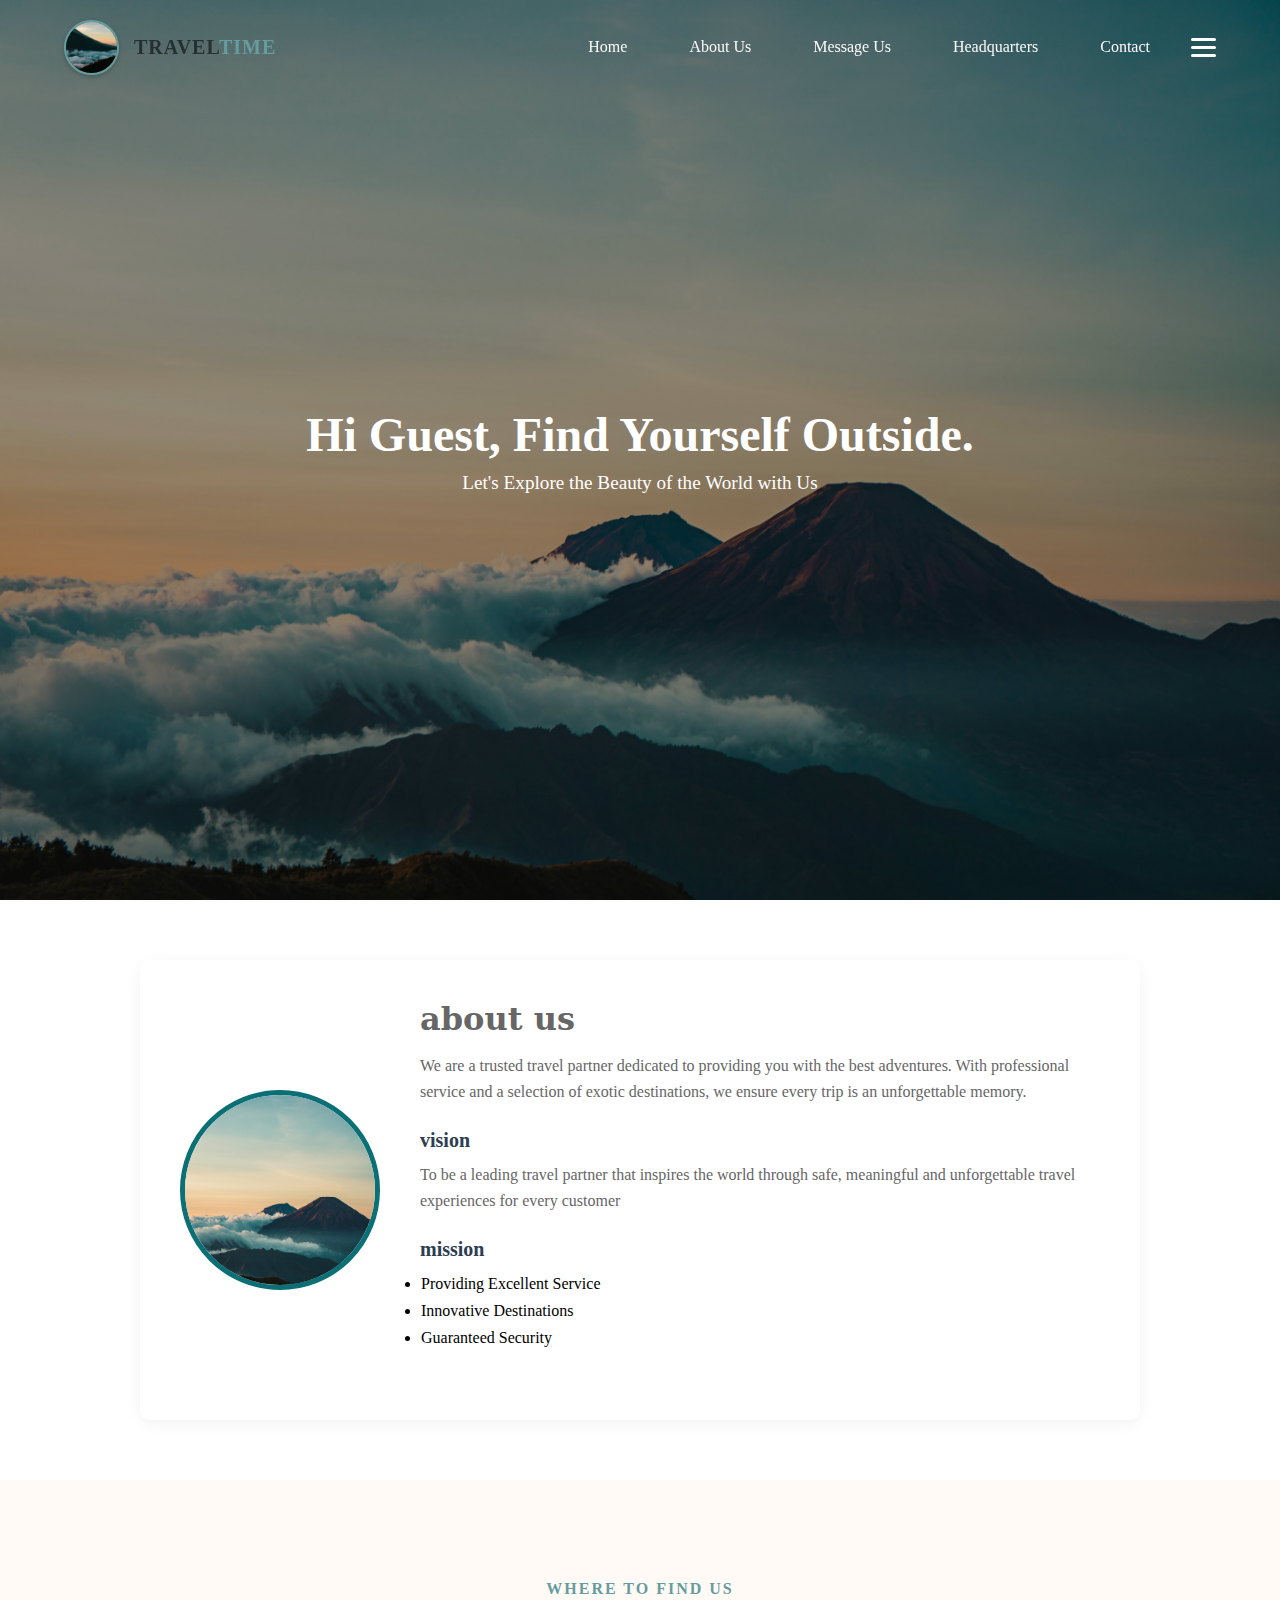
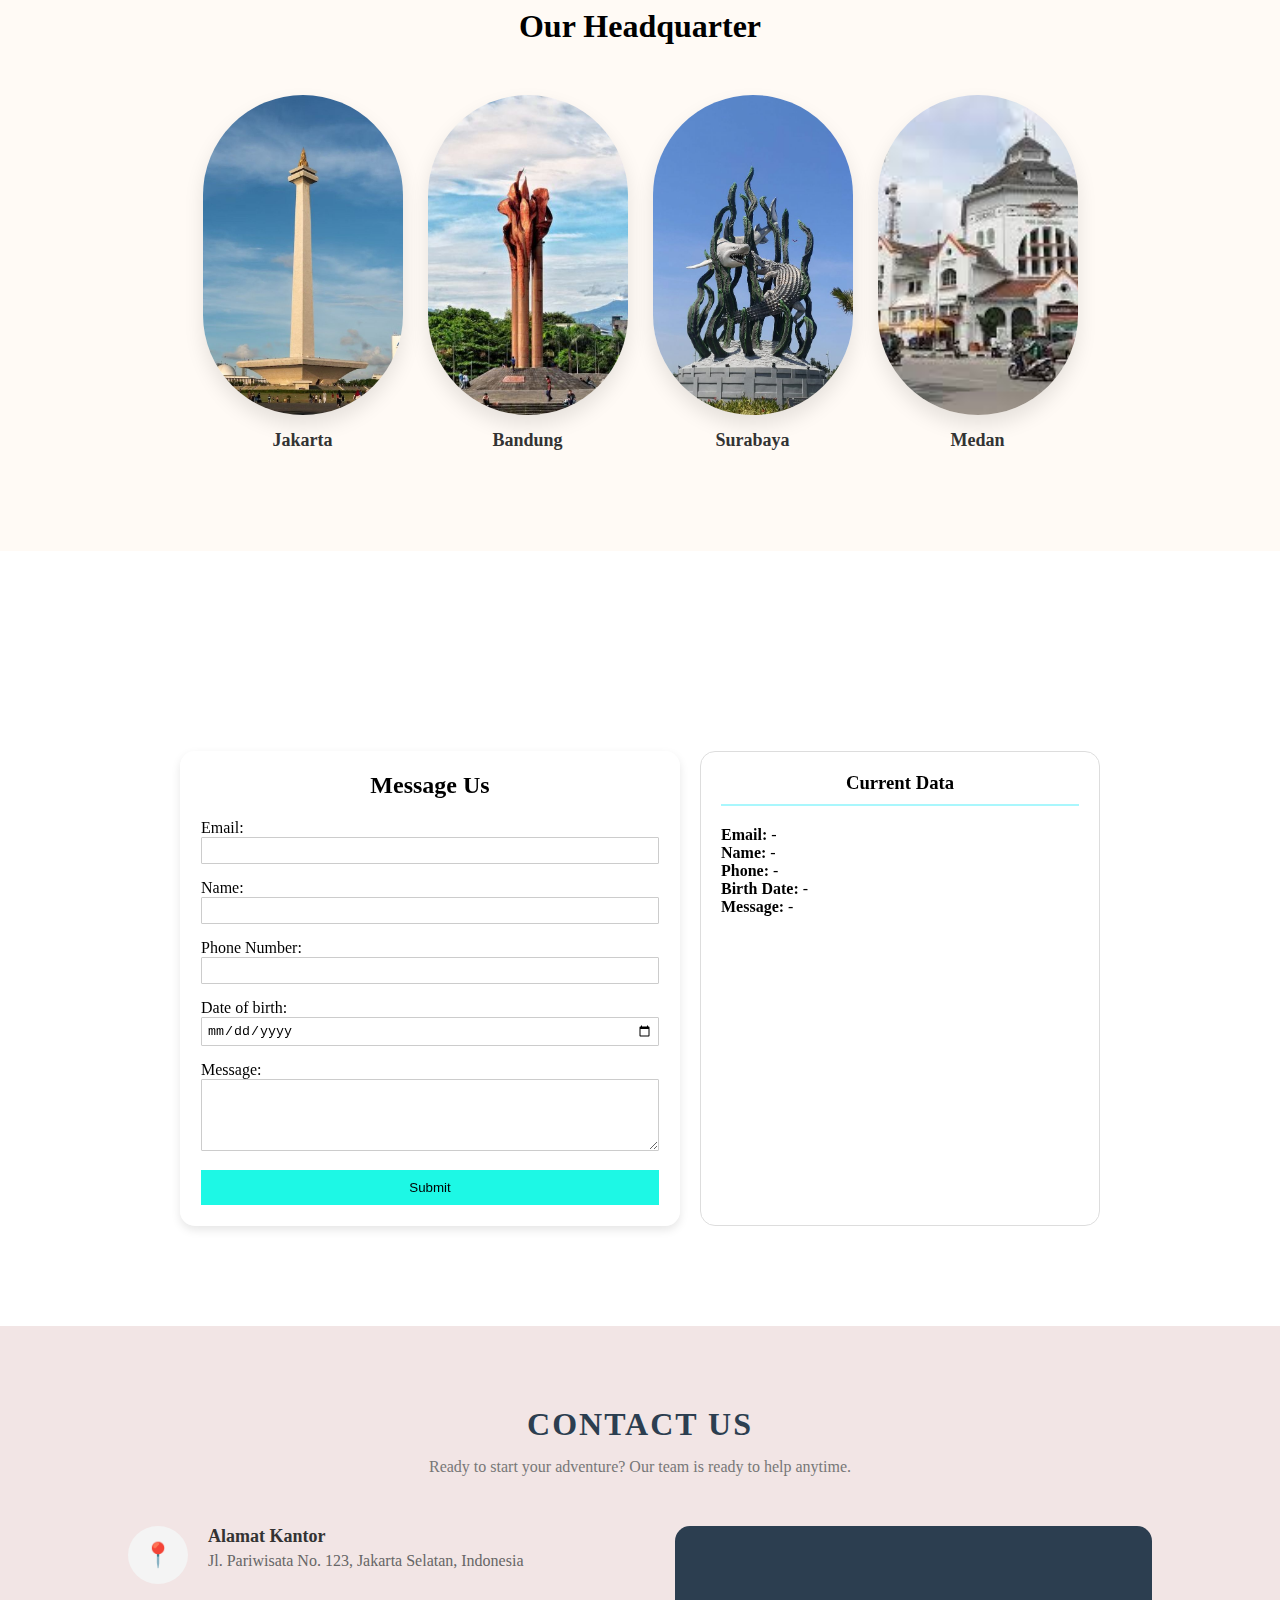
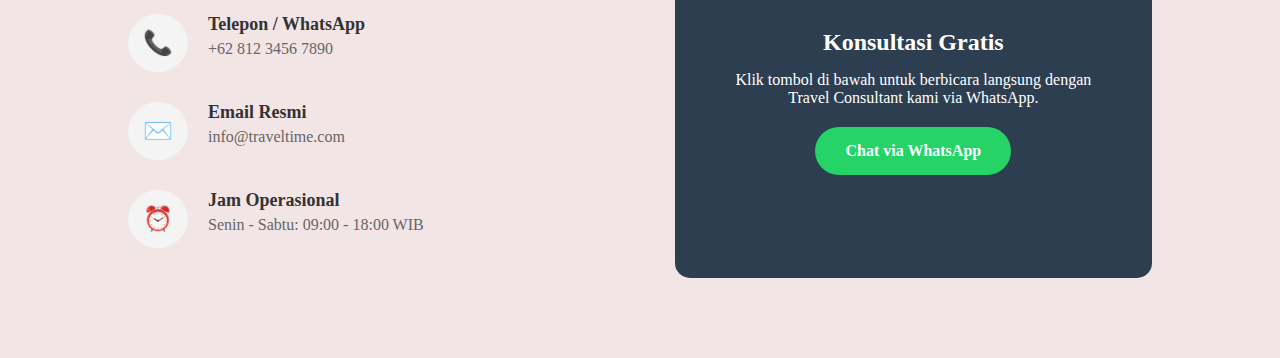
<file: index.html>
<!DOCTYPE html>
<html lang="en">
<head>
    <meta charset="UTF-8">
    <meta name="viewport" content="width=device-width, initial-scale=1.0">
    <title>Company Profile - Gaza</title>
    <link rel="stylesheet" href="css/style.css">
</head>
<body>

    <nav class="navbar">
    <div class="logo-container">
    <img src="img/banner03.jpg" alt="Logo Gaza Travel" class="logo-img">
    <div class="logo-text">
        Travel<span>Time</span>
    </div>
</div>
<ul>
        <li><a href="#home">Home</a></li>
        <li><a href="#about-section">About Us</a></li>
        <li><a href="#message-section">Message Us</a></li>
        <li><a href="#headquarters">Headquarters</a></li>
        <li><a href="#contact-section">Contact</a></li>

    <div class="menu-toggle">
        <span></span>
        <span></span>
        <span></span>
    </div>
</nav>

<header id="home" class="banner">        
    <div class="header-content">
        <h1>Hi <span id="name">Guest</span>, Find Yourself Outside.</h1>
            <p>Let's Explore the Beauty of the World with Us</p>
        </div>
    </header>
    
<section id="about-section" class="about-container">
    <div class="about-card">
        <div class="about-image">
           <img src="img/banner02.jpg"> 
        </div>

      <div class ="about-text">
    <h2>about us</h2>
    <p>We are a trusted travel partner dedicated to providing you with the best adventures. With professional service and a selection of exotic destinations, we ensure every trip is an unforgettable memory.</p>

    <h3>vision</h3>
<p>To be a leading travel partner that inspires the world through safe, meaningful and unforgettable travel experiences for every customer</p>

    <h3>mission</h3>
    <ul>
        <li>Providing Excellent Service</li>
        <li>Innovative Destinations</li>
        <li>Guaranteed Security</li>
    </ul>
</section>
<section id="headquarters" class="hq-section"> 
    <div class="container">
        <p class="subtitle">Where to find us</p>
        <h2 class="title">Our Headquarter</h2>
    </div>
        <div class="hq-grid">
            <div class="hq-card">
                <div class="image-wrapper">
                    <img src="img/jakarta.jpg" alt="Jakarta">
                </div>
                <h3>Jakarta</h3>
            </div>

            <div class="hq-card">
                <div class="image-wrapper">
                    <img src="img/bandung.jpg" alt="Bandung">
                </div>
                <h3>Bandung</h3>
            </div>

            <div class="hq-card">
                <div class="image-wrapper">
                    <img src="img/surabaya.jpg" alt="Surabaya">
                </div>
                <h3>Surabaya</h3>
            </div>

            <div class="hq-card">
                <div class="image-wrapper">
                    <img src="img/medan.jpg" alt="Medan">
                </div>
                <h3>Medan</h3>
            </div>
        </div>
    </div>
</section>
            

<div class="section-spacer"></div>

<section id="message-section" class="message-section">
    <div class="form-container">
        <h2>Message Us</h2>
        <form onsubmit="return replaceName()">
            <div class="form-group">
                <label>Email:</label>
                <input type="email" id="email" required>
            </div>
            <div class="form-group">
                <label>Name:</label>
                <input type="text" id="nama" required>
            </div>
            <div class="form-group">
                <label>Phone Number:</label>
                <input type="tel" id="phone" required>
            </div>
            <div class="form-group">
                <label>Date of birth:</label>
                <input type="date" id="birth-date" required>
            </div>
           
            <div class="form-group">
                <label>Message:</label>
                <textarea id="message" rows="4" required></textarea>
            </div>
            <button type="submit" class="submit-btn">Submit</button>
        </form>
    </div>

    <div class="current-data">
        <h3>Current Data</h3>
        <div class="output-box">
            <p><b>Email:</b> <span id="display-email">-</span></p>
            <p><b>Name:</b> <span id="display-nama">-</span></p>
            <p><b>Phone:</b> <span id="display-phone">-</span></p>
            <p><b>Birth Date:</b> <span id="display-birth">-</span></p>
            <p><b>Message:</b> <span id="display-message">-</span></p>
        </div>
    </div>
</section>

    <script src="js/script.js"></script>
</body>

 </body>

    </div>
    <section id="contact-section" class="contact-container">
    <div class="contact-header">
        <h2>Contact us</h2>
        <p>Ready to start your adventure? Our team is ready to help anytime.</p>
    </div>

    <div class="contact-content">
        <div class="contact-info">
            <div class="info-item">
                <div class="icon">📍</div>
                <div class="text">
                    <h3>Alamat Kantor</h3>
                    <p>Jl. Pariwisata No. 123, Jakarta Selatan, Indonesia</p>
                </div>
            </div>

            <div class="info-item">
                <div class="icon">📞</div>
                <div class="text">
                    <h3>Telepon / WhatsApp</h3>
                    <p>+62 812 3456 7890</p>
                </div>
            </div>

            <div class="info-item">
                <div class="icon">✉️</div>
                <div class="text">
                    <h3>Email Resmi</h3>
                    <p>info@traveltime.com</p>
                </div>
            </div>
            
            <div class="info-item">
                <div class="icon">⏰</div>
                <div class="text">
                    <h3>Jam Operasional</h3>
                    <p>Senin - Sabtu: 09:00 - 18:00 WIB</p>
                </div>
            </div>
        </div>

        <div class="contact-cta">
            <h3>Konsultasi Gratis</h3>
            <p>Klik tombol di bawah untuk berbicara langsung dengan Travel Consultant kami via WhatsApp.</p>
            <a href="https://wa.me/6281234567890" class="btn-whatsapp">Chat via WhatsApp</a>
        </div>

        
    </div>
</section>

</html>
</file>
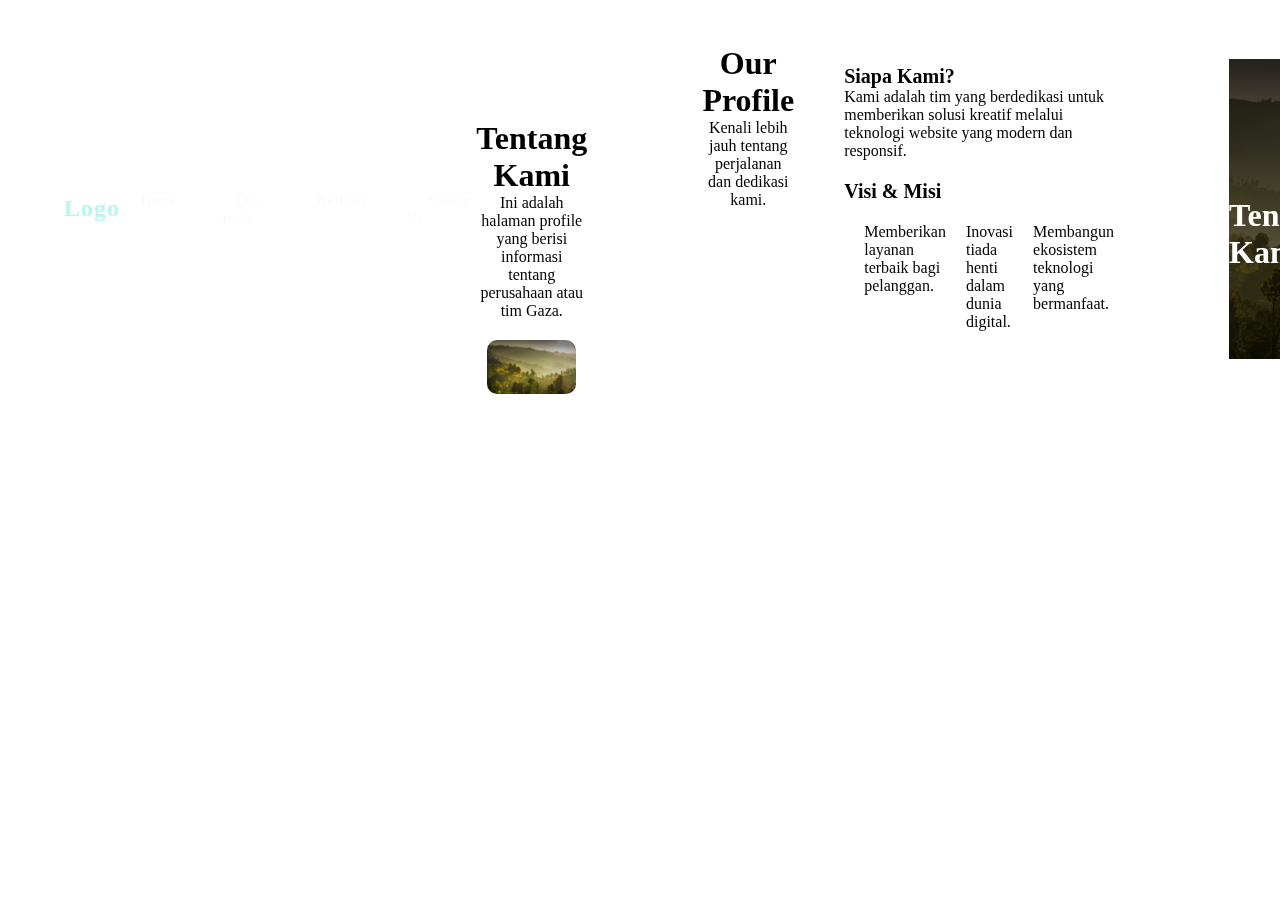
<file: profile.html>
<!DOCTYPE html>
<html lang="en">
<head>
    <meta charset="UTF-8">
    <meta name="viewport" content="width=device-width, initial-scale=1.0">
    <title>Our Profile - Gaza</title>
    <link rel="stylesheet" href="css/style.css">
    <link rel="stylesheet" href="https://cdnjs.cloudflare.com/ajax/libs/font-awesome/6.5.1/css/all.min.css">
</head>
<body>
    <nav class="navbar">
        <div class="logo">Logo</div>
        <ul class="nav-links">
            <li><a href="index.html">Home</a></li>
            <li><a href="profile.html">Our profile</a></li>
            <li><a href="#">Portfolio</a></li>
            <li><a href="index.html#message-us">Message Us</a></li>
        </ul>
        
    <section class="profile-content" style="padding-top: 100px; text-align: center;">
        <h1>Tentang Kami</h1>
        <p>Ini adalah halaman profile yang berisi informasi tentang perusahaan atau tim Gaza.</p>
        <img src="img/banner.jpg" alt="Profile Image" style="width: 80%; border-radius: 10px; margin-top: 20px;">
    </section>

    <section class="profile-container">
    <div class="profile-header">
        <h1>Our Profile</h1>
        <p>Kenali lebih jauh tentang perjalanan dan dedikasi kami.</p>
    </div>

    <div class="profile-details">
        <div class="profile-text">
            <h3>Siapa Kami?</h3>
            <p>Kami adalah tim yang berdedikasi untuk memberikan solusi kreatif melalui teknologi website yang modern dan responsif.</p>
            
            <h3>Visi & Misi</h3>
            <ul>
                <li>Memberikan layanan terbaik bagi pelanggan.</li>
                <li>Inovasi tiada henti dalam dunia digital.</li>
                <li>Membangun ekosistem teknologi yang bermanfaat.</li>
            </ul>
        </div>
        <div class="profile-image">
            <img src="img/banner.jpg" alt="Team Work">
        </div>
    </div>
</section>
</body>
<div class="header-bg" style="background: linear-gradient(rgba(0,0,0,0.6), rgba(0,0,0,0.6)), url('img/banner.jpg'); height: 300px; background-size: cover; background-position: center; display: flex; align-items: center; justify-content: center;">
    <h1 style="color: white; margin-top: 50px;">Tentang Kami</h1>
</div>
</html>
</file>
<file: css/style.css>
html {
    scroll-behavior: smooth;
}

/* Tambahkan padding-top pada section agar tidak tertutup Navbar saat melompat */
section {
    scroll-margin-top: 80px; /* Sesuaikan dengan tinggi Navbar kamu */
}
/* 2. Styling Navbar */
.navbar {
    display: flex;
    justify-content: space-between;
    align-items: center;
    padding: 20px 5%;
    position: absolute; /* Ini yang bikin dia menyatu dengan background */
    top: 0;
    left: 0;
    width: 100%;
    background: transparent; /* Hilangkan warna putihnya */
    z-index: 1000;
    box-sizing: border-box;
}

.logo {
    color: white; /* Pastikan warna logo putih agar kontras */
    font-weight: bold;
    font-size: 24px;
}


/* Tulisan Logo */
.logo {
    color: white;
    font-size: 24px;
    font-weight: bold;
    letter-spacing: 1px;
}

/* Menu Navigasi Tengah */
.nav-links {
    display: flex;
    list-style: none;
    gap: 30px;
}

.nav-links a {
    text-decoration: none;
    color: white;
    font-size: 14px;
    font-weight: 500;
    transition: 0.3s;
    opacity: 0.8; /* Sedikit transparan agar lebih estetik */
}

.nav-links a:hover {
    opacity: 1; /* Terang saat disentuh */
}

.navbar .logo {
    font-size: 24px;
    font-weight: bold;
    color: #b5f8ed;
}

.navbar ul {
    display: flex;
    list-style: none;
    gap: 20px;
}
/* Styling link di navbar */
.navbar ul li a {
    text-decoration: none;
    color: #fcf8f8;
    padding: 10px 20px;
    border-radius: 25px;    /* Membuat efek tombol lonjong */
    border: 1px solid transparent; /* Garis tepi yang tidak terlihat awalnya */
    transition: all 0.3s ease;
}

/* Efek tombol saat disentuh (Hover) */
.navbar ul li a:hover {
    background-color: #e1edf03d; /* Warna tombol saat disentuh */
    color: #274D60;            /* Warna teks jadi putih */
    border: 1px solid #274D60;
}

/* 3. Styling Banner (Inspirasi Mockup Malam Hari) */
.banner {
    width: 100%;
    height: 100vh; /* Memenuhi tinggi layar */
    background: linear-gradient(rgba(0, 0, 0, 0.4), rgba(0, 0, 0, 0.4)), 
                url('../img/banner02.jpg');
    background-size: cover;
    background-position: center;
    display: flex;
    justify-content: center;
    align-items: center;
    color: rgb(255, 255, 255);
    text-align: center;
}


.header-content h1 {
    font-size: 3rem;
    margin-bottom: 10px;
}

.header-content p {   
    font-size: 1.2rem;
}
/* Styling Form Section */

button {
    width: 100%;
    padding: 10px;
    background-color: hsla(175, 94%, 52%, 0.952);
    color: rgb(0, 0, 0);
    border: none;
    cursor: pointer;
}

profile-content h1 {
    font-size: 36px;
    margin-bottom: 20px;
}
.profile-container {
    padding: 18px 10% 50px; /* Padding atas besar agar tidak tertutup navbar absolute */
    text-align: center;
}

.profile-details {
    display: flex;
    align-items: center;
    gap: 0px;
    margin-top: 0px;
    text-align: left; /* Teks penjelasan rata kiri */
}

.profile-image img {
    width: 100%;
    border-radius: 15px;
    box-shadow: 0 10px 20px rgba(0,0,0,0.1);
}

/* Biar rapi di HP */
@media (max-width: 768px) {
    .profile-details {
        flex-direction: column;
    }
}
/* Container utama Profile */
.profile-section {
    padding: 10px 10%;
    background-color: #6b9071;
}

.profile-container {
    display: flex; /* Kunci agar teks & gambar bersebelahan */
    align-items: center;
    gap: 10px;
    max-width: 1200px;
    margin: 0 auto;
}

/* Pengaturan Teks */
.profile-text {
    flex: 1;
    text-align: left;
}


.profile-text h3 {
    margin-top: 20px;
    font-size: 20px;
    color: #000000;
}

.profile-text ul {
    margin-top: 20px;
    padding-left: 20px;
}

.profile-text li {
    margin-bottom: 10px;
    color: #000000;
}

/* Pengaturan Gambar */
.profile-image {
    flex: 1;
}

.profile-image img {
    width: 100%;
    border-radius: 20px; /* Sudut melengkung seperti di gambar */
    box-shadow: 0 10px 30px rgba(1, 82, 85, 0.322); /* Efek bayangan halus */
}

/* Biar rapi di HP (Gambar pindah ke bawah teks) */
@media (max-width: 768px) {
    .profile-container {
        flex-direction: column;
        text-align: center;
    }
    .profile-text {
        text-align: center;
    }
    .profile-text ul {
        display: inline-block;
        text-align: left;
    }
}
/* Bagian judul di tengah */
.profile-header {
    text-align: center; /* Membuat teks ke tengah */
    margin-bottom: 45px; /* Memberi jarak ke konten di bawahnya */
}

.profile-header h2 {
    font-size: 36px;
    margin-bottom: 10px;
}


/* Konten bawah tetap flexbox (berdampingan) */
.profile-container {
    display: flex;
    align-items: flex-start; /* Agar teks & gambar mulai dari atas sejajar */
    gap: 50px;
    max-width: 1200px;
    margin: 0 auto;
}
/* Ganti kode .menu-toggle kamu dengan ini */
.menu-toggle {
    display: flex; /* Ubah dari 'none' ke 'flex' agar muncul di laptop */
    flex-direction: column;
    cursor: pointer;
    gap: 5px;
    z-index: 1001;
}

.menu-toggle span {
    display: block;
    width: 25px;
    height: 3px;
    background-color: rgb(255, 255, 255); /* Sesuaikan warna dengan logo 'Hiko' kamu */
    border-radius: 2px;
}

/* Jika kamu ingin menu teksnya (Home, Profile, dll) hilang dan hanya muncul garis tiga */
.nav-links {
    display: none; 
}
/* Pastikan menu nav-links muncul saat class 'active' ada */
.nav-links.active {
    display: flex;
    flex-direction: column;
    position: absolute;
    top: 70px; /* Sesuaikan dengan tinggi navbar kamu */
    right: 5%;
    background-color: #333;
    padding: 20px;
    border-radius: 8px;
    z-index: 1000;
}
/* Bagian Form (Sisi Kiri) */
.form-container {
    flex: 1; /* Mengambil ruang yang seimbang */
    text-align: left; /* Rata kiri */
}

.form-group {
    margin-bottom: 15px;
}

.form-group input, 
.form-group textarea {
    width: 100%; /* Lebar penuh di dalam kolom kiri saja */
    padding: 5px;
    border: 1px solid #ccc;
    border-radius: 1px;
    box-sizing: border-box; /* Biar padding gak nambah lebar */
}

/* Bagian Output (Sisi Kanan) */
.current-data {
    flex: 1;
    background-color: #f9f9f9;
    padding: 20px;
    border-left: 5px solid #333; /* Memberi pembatas visual */
    border-radius: 8px;
    min-height: 300px;
    text-align: left;
}

.current-data h3 {
    margin-top: 0;
    border-bottom: 2px solid #333;
    padding-bottom: 10px;
}

/* Responsif: Kalau buka di HP, jadi tumpuk atas-bawah lagi */
@media screen and (max-width: 768px) {
    /* Container pembungkus utama */
/* Kita pakai selector yang lebih spesifik */
}

/* Supaya kotak form dan data tidak transparan dan mudah dibaca */
.form-container, .current-data {
    flex: 1;
    background: rgba(255, 255, 255, 0.1); /* Putih transparan tipis */
    backdrop-filter: blur(10px); /* Efek kaca buram (Glassmorphism) */
    padding: 25px;
    border-radius: 15px;
    border: 1px solid rgba(255, 255, 255, 0.2);
}

/* Pastikan label input tetap terbaca jelas */
.form-group label {
    color: white;
}

/* Mengubah warna teks di dalam kotak Current Data agar kontras */
.current-data h3, .current-data p {
    color: white;
}

/* Kotak Form (Kiri) */
.form-container {
    flex: 1;
    max-width: 500px; /* Batasi lebar biar gak terlalu molor */
    background: white;
    padding: 0px;
    border-radius: 10px;
    box-shadow: 0 4px 10px rgba(0,0,0,0.1); /* Kasih bayangan biar keren */
}

/* Kotak Hasil (Kanan) */
.current-data {
    flex: 1;
    max-width: 400px; /* Kotak hasil biasanya lebih kecil sedikit */
    background-color: #f4f4f4;
    padding: 25px;
    border-radius: 10px;
    border: 1px solid #ddd;
}
/* Menempatkan judul Message Us di tengah */
.form-container h2 {
    text-align: center;
    margin-top: 0;
    margin-bottom: 20px; /* Memberi jarak sedikit ke bawah agar tidak terlalu rapat dengan input pertama */
    font-size: 24px;
    width: 100%; /* Memastikan judul mengambil ruang penuh untuk bisa di-center */
}

/* Jika kamu ingin judul "Current Data" juga di tengah agar simetris */
.current-data h3 {
    text-align: center;
    margin-top: 10;
    margin-bottom: 20px;
    border-bottom: 2px solid #32edfa6b; /* Opsional: garis bawah biar makin tegas */
    padding-bottom: 10px;
}
.message-section {
    display: flex !important;
    justify-content: center;
    gap: 20px;
    padding: 100px 10% !important;

    /* PAKAI 3 BARIS INI SAJA UNTUK BACKGROUND */
    background-image: linear-gradient(rgba(212, 212, 212, 0), rgba(212, 212, 212, 0)), url('https://images.unsplash.com/photo-1501785888041-af3ef285b470?q=80&w=2070&auto=format&fit=crop') !important;
    background-size: cover !important;
    background-position: center !important;
    background-attachment: fixed !important;
    
    min-height: 500px;
}
.form-container, .current-data {
    /* Ubah background kotak jadi transparan (0.5) */
    background: rgba(255, 255, 255, 0.521) !important; 
    padding: 20px;
    border-radius: 15px;
}  
/* Mengubah semua teks di section Message menjadi putih */
.message-section h2, 
.message-section h3, 
.message-section label, 
.message-section p,
.message-section span {
    color: #000000 !important; /* Warna hitam solid */
}

/* Khusus untuk teks di dalam Current Data agar lebih terang */
.current-data b {
    color: #000000 !important;
}
* {
    margin: 0;
    padding: 0;
    box-sizing: border-box;
}

body {
    overflow-x: hidden; /* Mencegah halaman geser kiri-kanan */
}
.about-container {
    padding: 0px 0;
    display: flex;
    justify-content: center;
    background-color: #f9f9f9d8; /* Latar belakang abu-abu sangat muda */
}

.about-card {
    background: rgba(255, 255, 255, 0.808);
    width: 90%;
    max-width: 800px; /* KUNCI: Mengatur lebar kotak agar tidak kebesaran */
    display: flex;
    align-items: center;
    padding: 40px;
    border-radius: 10px;
    box-shadow: 0 4px 15px rgba(0,0,0,0.05); /* Bayangan halus */
    gap: 40px;
}

/* Lingkaran Foto */
.about-image {
    flex-shrink: 0;
    width: 200px;
    height: 200px;
    border: 5px solid #0A7075; 
    border-radius: 50%;
    overflow: hidden;
    display: flex;
    justify-content: center;
    align-items: center;
}

.about-image img {
    width: 100%;
    height: 100%;
    object-fit: cover;
}

/* Bagian Teks */
.about-text {
    text-align: left;
}
/* Memberikan jarak antar baris kalimat agar tidak rapat */
.about-text p {
    line-height: 1.6; 
    margin-bottom: 20px; /* Jarak bawah paragraf */
    color: #444;
}

/* Mengatur jarak judul Visi dan Misi */
.about-text h3 {
    margin-top: 25px;    /* Jarak dari teks di atasnya */
    margin-bottom: 10px; /* Jarak ke teks/list di bawahnya */
    font-size: 20px;
    color: #2c3e50;
    font-weight: bold;
}

/* Memberikan jarak antar poin di Misi */
.about-text ul {
    margin-bottom: 30px; /* Jarak sebelum tombol Book Now */
    padding-left: 1px;  /* Jarak indentasi list */
}

.about-text li {
    margin-bottom: 1px; /* Jarak antar poin list */
    line-height: 1.6;
}

/* Memberikan jarak pada tombol agar tidak menempel ke list */
.btn-book {
    margin-top: 15px;
    display: inline-block; /* Agar margin bekerja dengan baik */
}

.about-text h2 {
    font-size: 32px;
    color: #666;
    margin-bottom: 15px;
    font-family: 'Serif', Georgia, serif; /* Gaya font elegan */
}

.about-text p {
    color: #666;
    line-height: 1.6;
    margin-bottom: 25px;
    font-size: 16px;
}

/* Tombol Book Now */
.btn-book {
    background-color: #0C969C;
    color: white;
    border: none;
    padding: 10px 25px;
    border-radius: 5px;
    cursor: pointer;
    font-weight: bold;
    float: right; /* Menaruh tombol di kanan bawah seperti gambar */
    transition: 0.3s;
}

.btn-book:hover {
    background-color: #0A7075;
}
.contact-container {
    padding: 80px 10%;
    background-color: #f1e3e3ec;
    text-align: center;
}

.contact-header h2 {
    font-size: 32px;
    text-transform: uppercase;
    letter-spacing: 2px;
    margin-bottom: 15px;
    color: #2c3e50;
}

.contact-header p {
    color: #777;
    margin-bottom: 50px;
}

.contact-content {
    display: flex;
    justify-content: space-between;
    gap: 50px;
    text-align: left;
}

.contact-info {
    flex: 1;
}

.info-item {
    display: flex;
    align-items: flex-start;
    margin-bottom: 30px;
}

.info-item .icon {
    font-size: 24px;
    margin-right: 20px;
    background: #f4f4f4;
    padding: 15px;
    border-radius: 50%;
}

.info-item h3 {
    font-size: 18px;
    margin-bottom: 5px;
    color: #333;
}

.info-item p {
    color: #666;
    margin: 0;
}

/* Kotak CTA di sebelah kanan */
.contact-cta {
    flex: 0.8;
    background: #2c3e50;
    color: white;
    padding: 40px;
    border-radius: 15px;
    display: flex;
    flex-direction: column;
    justify-content: center;
    align-items: center;
    text-align: center;
}

.contact-cta h3 {
    margin-bottom: 15px;
    font-size: 24px;
}

.btn-whatsapp {
    margin-top: 20px;
    background-color: #25d366;
    color: white;
    text-decoration: none;
    padding: 15px 30px;
    border-radius: 30px;
    font-weight: bold;
    transition: 0.3s;
}

.btn-whatsapp:hover {
    background-color: #128c7e;
    transform: scale(1.05);
}

/* Responsif untuk HP */
@media (max-width: 768px) {
    .contact-content {
        flex-direction: column;
    }
}
.navbar {
    position: fixed;
    top: 0;
    width: 100%;
    z-index: 9999; /* Memastikan navbar selalu di paling depan */
}

/* Tambahkan ini agar saat loncat, judulnya tidak tertutup navbar */
section {
    scroll-margin-top: 80px; 
}
/* Pastikan semua section punya lebar yang benar */
.about-container, .package-section, .message-section, .contact-container {
    width: 100%;
    display: block; /* Mengembalikan posisi yang mungkin hilang */
    clear: both;
}

/* Scroll halus agar navigasi enak dilihat */
html {
    scroll-behavior: smooth;
}

/* Jarak aman agar judul tidak tertutup Navbar saat diklik */
section[id] {
    scroll-margin-top: 100px;
}
.about-container {
    width: 100%;
    display: flex; /* KUNCI: Membuat isi di dalamnya bisa diatur posisinya */
    justify-content: center; /* KUNCI: Menarik semua konten ke tengah secara horizontal */
    padding: 60px 0;
    background-color: #ffffff;
}

.about-card {
    width: 90%;
    max-width: 1000px; /* Membatasi lebar agar tidak terlalu melar */
    display: flex; /* Membuat foto dan teks berdampingan */
    align-items: center; /* Membuat foto dan teks rata tengah secara vertikal */
    gap: 40px; /* Jarak antara foto dan teks */
    text-align: left; /* Teks di dalam kotak tetap rata kiri agar rapi */
}
.section-spacer {
    width: 100%;
    height: 100px; /* Kamu bisa tambah tingginya sedikit agar gambar terlihat */
    background-image:linear-gradient(rgba(155, 151, 151, 0.233), rgba(155, 151, 212, 0.5)), url('https://images.unsplash.com/photo-1501785888041-af3ef285b470?q=80&w=2070&auto=format&fit=crop') !important;
    background-size: cover; /* Agar gambar menutupi seluruh area persegi */
    background-position: center; /* Agar gambar diambil bagian tengahnya */
    background-attachment: fixed; /* EFEK PARALLAX: Gambar akan diam saat di-scroll (keren!) */
    border-top: 2px solid #ffffff00; /* Opsional: garis pembatas emas */
    border-bottom: 2px solid #ffffff00;
}
/* Container untuk membungkus gambar dan tulisan */
.logo-container {
    display: flex;
    align-items: center; /* Supaya gambar dan tulisan sejajar tengah secara vertikal */
    gap: 15px; /* Jarak antara lingkaran gambar dan tulisan */
}

/* Mengatur Gambar menjadi Lingkaran */
.logo-img {
    width: 55px; /* Ukuran lebar */
    height: 55px; /* Tinggi harus sama dengan lebar agar bulat sempurna */
    border-radius: 50%; /* Kunci untuk membuat bentuk lingkaran */
    object-fit: cover; /* Agar gambar tidak terlihat gepeng */
    border: 2px solid #659d9e; /* Garis tepi warna emas agar elegan */
    box-shadow: 0 2px 5px rgba(0,0,0,0.2); /* Efek bayangan tipis */
}

/* Mengatur Tulisan di samping Logo */
.logo-text {
    font-size: 20px;
    font-weight: 800;
    color: #0000008e;
    text-transform: uppercase;
    letter-spacing: 1px;
}

.logo-text span {
    color: #659d9e;
}
/* Styling Section Headquarter Baru */
.hq-section {
    padding: 100px 20px;
    text-align: center;
    background-color: #fffaf5; /* Warna background krem agar beda dengan About Us */
}

.hq-section .subtitle {
    color:#659d9e;;
    font-weight: bold;
    text-transform: uppercase;
    letter-spacing: 2px;
    margin-bottom: 10px;
}

.hq-section .title {
    font-size: 32px;
    margin-bottom: 50px;
    font-weight: 800;
}

.hq-grid {
    display: flex;
    justify-content: center;
    gap: 25px;
    flex-wrap: wrap;
}

.hq-card {
    text-align: center;
}

/* Bentuk Oval Seperti di Gambar */
.image-wrapper {
    width: 200px; /* Sesuaikan lebar */
    height: 320px; /* Dibuat tinggi agar lonjong ke atas */
    border-radius: 100px; /* Membuat sudut membulat ekstrem (oval) */
    overflow: hidden;
    margin-bottom: 15px;
    box-shadow: 0 10px 20px rgba(0,0,0,0.1);
    transition: transform 0.3s ease;
}

.image-wrapper:hover {
    transform: translateY(-10px); /* Efek melayang saat kursor di atasnya */
}

.image-wrapper img {
    width: 100%;
    height: 100%;
    object-fit: cover;
}

.hq-card h3 {
    font-size: 18px;
    color: #333;
    margin-top: 10px;
}
</file>
